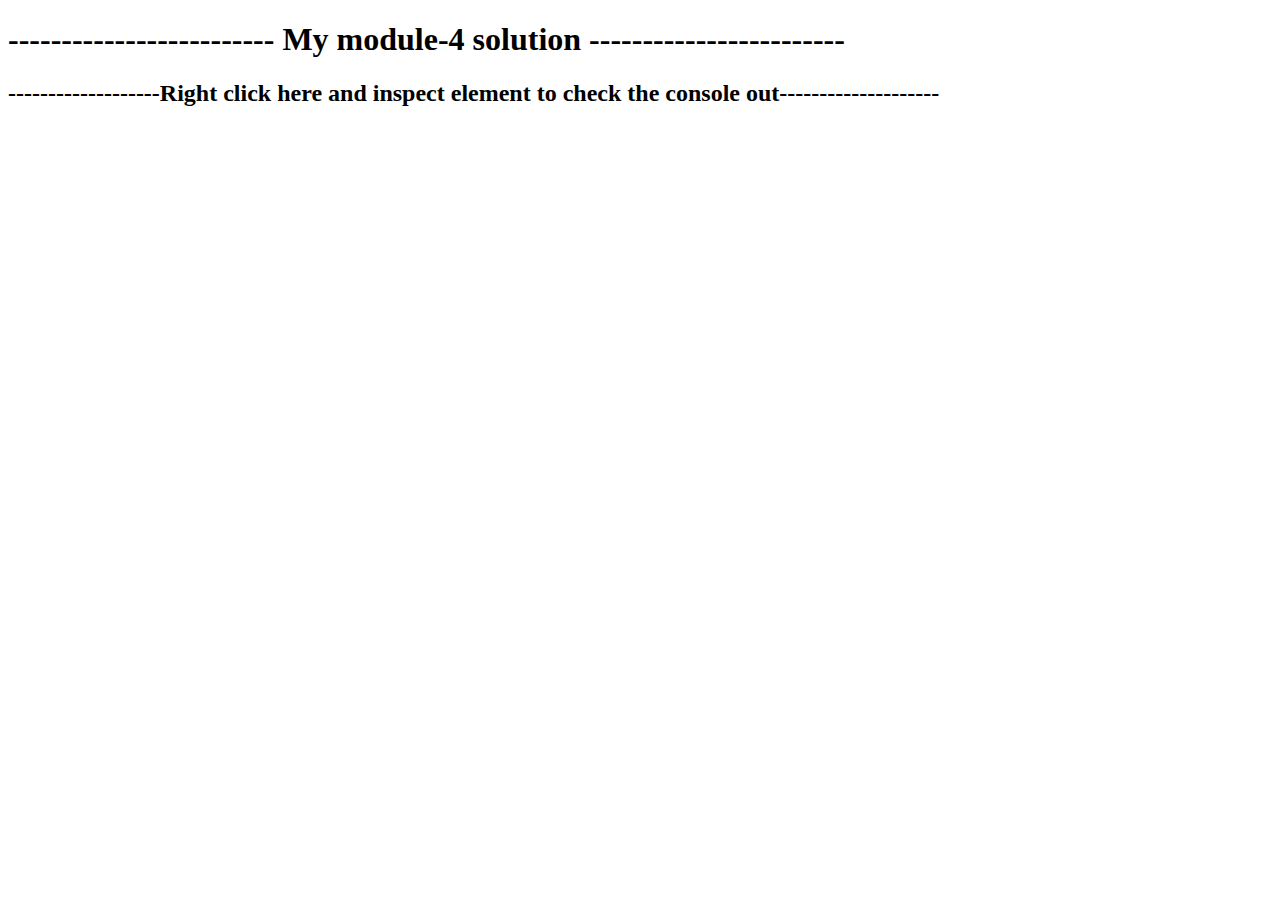
<file: assignment 4/index.html>
<!DOCTYPE html>
<html>
<head>
	<title></title>
</head>
<body>
	<h1>------------------------- My module-4 solution ------------------------</h1>
  <h2>-------------------Right click here and inspect element to check the console out--------------------</h2>
	<script src="script.js" ="text/javascript">
	
		</script>

</body>
</html>
</file>
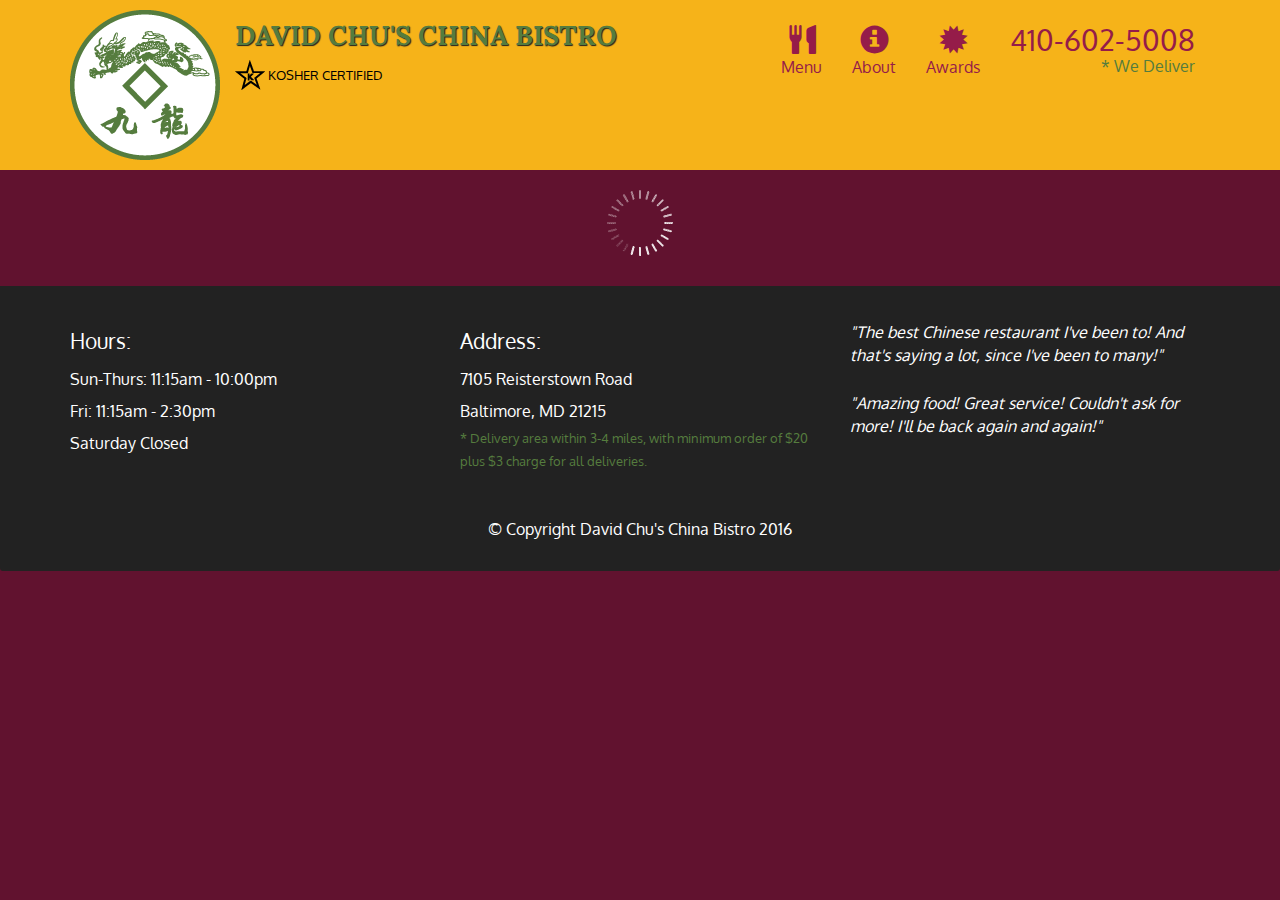
<file: module 5 solution/index.html>
<!doctype html>
<html lang="en">
  <head>
    <meta charset="utf-8">
    <meta http-equiv="X-UA-Compatible" content="IE=edge">
    <meta name="viewport" content="width=device-width, initial-scale=1">
    <title>David Chu's China Bistro</title>
    <link rel="stylesheet" href="css/bootstrap.min.css">
    <link rel="stylesheet" href="css/styles.css">
    <link href='https://fonts.googleapis.com/css?family=Oxygen:400,300,700' rel='stylesheet' type='text/css'>
    <link href='https://fonts.googleapis.com/css?family=Lora' rel='stylesheet' type='text/css'>
  </head>
<body>
  <header>
    <nav id="header-nav" class="navbar navbar-default">
      <div class="container">
        <div class="navbar-header">
          <a href="index.html" class="pull-left visible-md visible-lg">
            <div id="logo-img" alt="Logo image"></div>
          </a>

          <div class="navbar-brand">
            <a href="index.html"><h1>David Chu's China Bistro</h1></a>
            <p>
              <img src="images/star-k-logo.png" alt="Kosher certification">
              <span>Kosher Certified</span>
            </p>
          </div>

          <button id="navbarToggle" type="button" class="navbar-toggle collapsed" data-toggle="collapse" data-target="#collapsable-nav" aria-expanded="false">
            <span class="sr-only">Toggle navigation</span>
            <span class="icon-bar"></span>
            <span class="icon-bar"></span>
            <span class="icon-bar"></span>
          </button>
        </div>
        
        <div id="collapsable-nav" class="collapse navbar-collapse">
           <ul id="nav-list" class="nav navbar-nav navbar-right">
            <li id="navHomeButton" class="visible-xs active">
              <a href="index.html">
                <span class="glyphicon glyphicon-home"></span> Home</a>
            </li>
            <li id="navMenuButton">
              <a href="#" onclick="$dc.loadMenuCategories();">
                <span class="glyphicon glyphicon-cutlery"></span><br class="hidden-xs"> Menu</a>
            </li>
            <li>
              <a href="#">
                <span class="glyphicon glyphicon-info-sign"></span><br class="hidden-xs"> About</a>
            </li>
            <li>
              <a href="#">
                <span class="glyphicon glyphicon-certificate"></span><br class="hidden-xs"> Awards</a>
            </li>
            <li id="phone" class="hidden-xs">
              <a href="tel:410-602-5008">
                <span>410-602-5008</span></a><div>* We Deliver</div>
            </li>
          </ul><!-- #nav-list -->
        </div><!-- .collapse .navbar-collapse -->
      </div><!-- .container -->
    </nav><!-- #header-nav -->
  </header>

  <div id="call-btn" class="visible-xs">
    <a class="btn" href="tel:410-602-5008">
    <span class="glyphicon glyphicon-earphone"></span>
    410-602-5008
    </a>
  </div>
  <div id="xs-deliver" class="text-center visible-xs">* We Deliver</div>

  <div id="main-content" class="container"></div>

  <footer class="panel-footer">
    <div class="container">
      <div class="row">
        <section id="hours" class="col-sm-4">
          <span>Hours:</span><br>
          Sun-Thurs: 11:15am - 10:00pm<br>
          Fri: 11:15am - 2:30pm<br>
          Saturday Closed
          <hr class="visible-xs">
        </section>
        <section id="address" class="col-sm-4">
          <span>Address:</span><br>
          7105 Reisterstown Road<br>
          Baltimore, MD 21215
          <p>* Delivery area within 3-4 miles, with minimum order of $20 plus $3 charge for all deliveries.</p>
          <hr class="visible-xs">
        </section>
        <section id="testimonials" class="col-sm-4">
          <p>"The best Chinese restaurant I've been to! And that's saying a lot, since I've been to many!"</p>
          <p>"Amazing food! Great service! Couldn't ask for more! I'll be back again and again!"</p>
        </section>
      </div>
      <div class="text-center">&copy; Copyright David Chu's China Bistro 2016</div>
    </div>
  </footer>

  <!-- jQuery (Bootstrap JS plugins depend on it) -->
   <script src="js/jquery-3.5.1.min.js"></script>
  <script src="js/bootstrap.min.js"></script>
  <script src="js/ajax-utils.js"></script>
  <script src="js/script.js"></script>
</body>
</html>
</file>
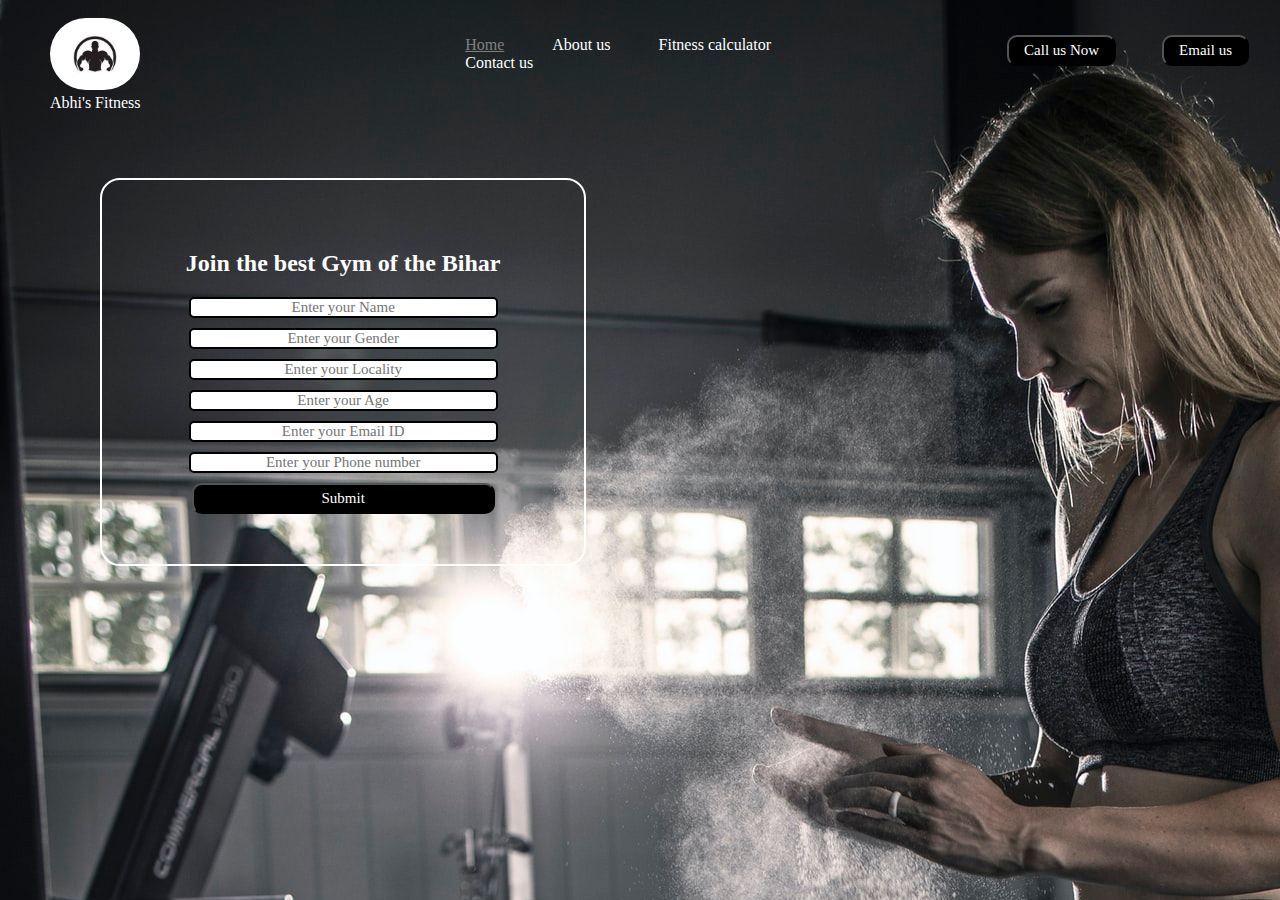
<file: project1/index.html>
<!DOCTYPE html>
<html lang="en">

<head>
    <meta charset="UTF-8">
    <meta http-equiv="X-UA-Compatible" content="IE=edge">
    <meta name="viewport" content="width=device-width, initial-scale=1.0">
    <title>ABHI's Fitness</title>
</head>
<link rel="preconnect" href="https://fonts.googleapis.com">
<style>
     body {
        color: white;
        margin: 0px;
        padding: 0px;
        background: url(ab.jpg);
        font-family: 'Baloo Bhai 2', cursive;
    }

    .left {
        display: inline-block;
        /* border: 2px solid red; */
        position: absolute;
        top: 18px;
        left: 50px;

    }

    .mid {
        /* border: 2px solid rgb(39, 168, 207); */
        width: 37%;
        margin: 20px auto;

    }

    .right {
        display: inline-block;
        /* border: 2px solid rgb(28, 194, 77); */
        position: absolute;
        top: 18px;
        right: 10px;
    }

    .navbar li a {
        text-decoration: none;
        color: white;
        padding: 34px 22px
    }

    .navbar li {
        display: inline-block;

    }

    .navbar {
        display: inline-block;
    }

    .navbar li a:hover,
    .navbar li a.active {
        color: grey;
        text-decoration: underline;

    }

    .left img {
        width: 90px;
        border-radius: 48px;
        margin: auto;
    }

    .left div {
        text-align: center;

    }

    .btn {
        background-color: black;
        color: white;
        margin: 17px 21px;
        padding: 5px 15px;
        border-radius: 10px;
        font-size: 15px;
        cursor: pointer;
        font-family: 'Baloo Bhai 2', cursive;
    }

    .btn:hover {
        background-color: rgb(43, 41, 41);
    }

    .container {
        border: 2px solid white;
        width: 33%;
        padding: 50px 30px;
        margin: 90px 100px;
        border-radius: 20px;

    }


    .formgrp input {
        font-family: 'Baloo Bhai 2', cursive;
        display: block;
        width: 257px;
        text-align: center;
        border: 2px solid black;
        padding: 0px 24px;
        margin: 10px auto;
        font-size: 15px;
        border-radius: 5px;
    }

    .formgrp .btn {
        display: block;
        margin: auto;
        width: 303px;
    }

    .formgrp .btn:hover {
        background-color: rgb(43, 41, 41);
    }

    .container h2 {
        text-align: center;
    }
</style>
<body>
    <header class="header">
        <!-- This is for logo -->
        <div class="left">
            <img src="aa.jpg" alt="">
            <div>Abhi's Fitness</div>
        </div>
        <!-- This is for navigation -->
        <div class="mid">
            <div class="navbar">
                <ul>
                    <li> <a href="#" class="active">Home</a> </li>
                    <li> <a href="#">About us</a> </li>
                    <li> <a href="#">Fitness calculator</a> </li>
                    <li> <a href="#">Contact us</a> </li>
                </ul>
            </div>
        </div>
        <!-- This is for buttons -->
        <div class="right">
            <button class="btn">Call us Now</button>
            <button class="btn">Email us</button>
        </div>
    </header>
    <div class="container">
        <h2>Join the best Gym of the Bihar </h2>
        <form action="noaction.php">
            <div class="formgrp">
                <input type="text" placeholder="Enter your Name">
                <input type="text" placeholder="Enter your Gender">
                <input type="text" placeholder="Enter your Locality">
                <input type="text" placeholder="Enter your Age">
                <input type="text" placeholder="Enter your Email ID">
                <input type="text" placeholder="Enter your Phone number">
                <button class="btn">Submit</button>
            </div>
        </form>
    </div>
</body>

</html>
</file>
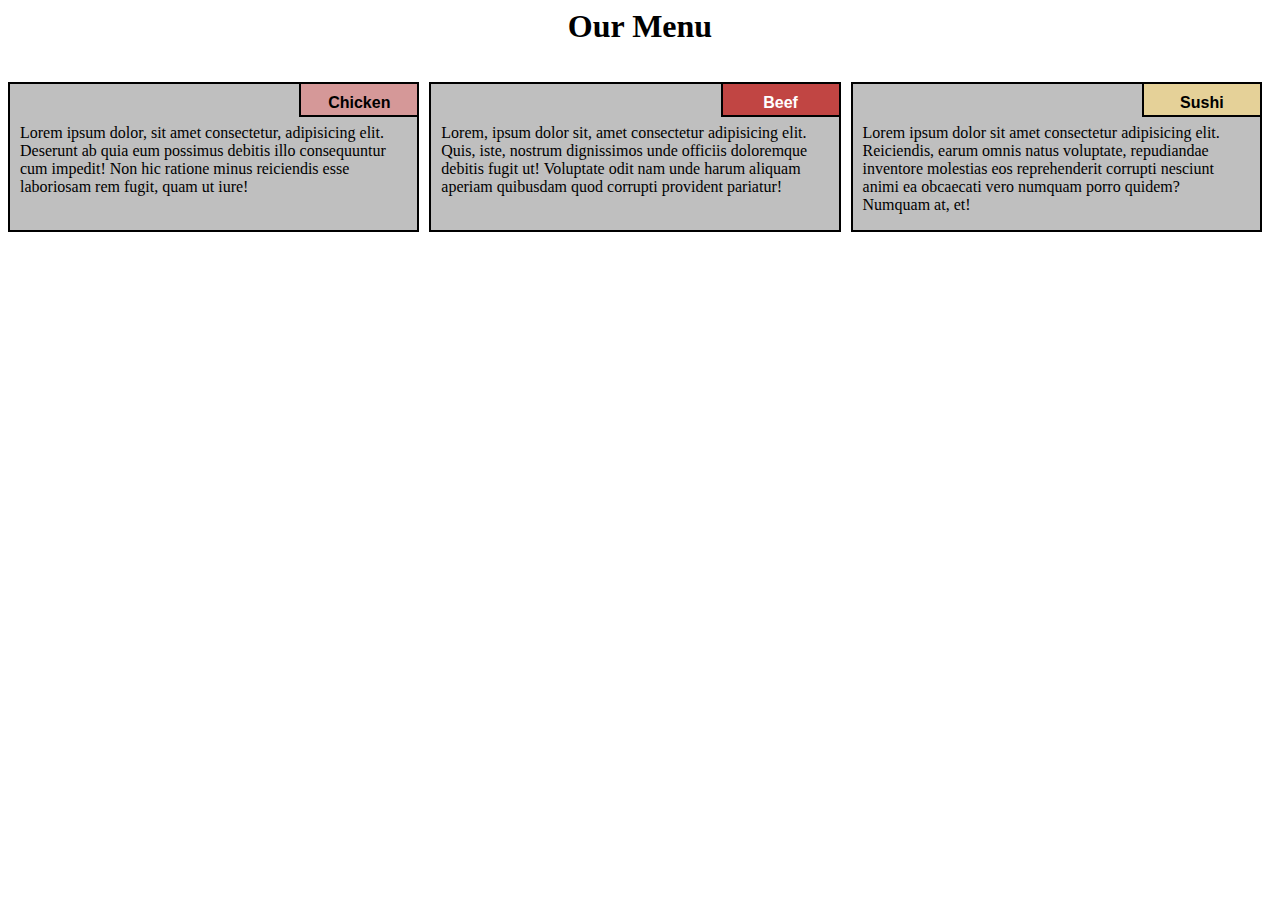
<file: style 4/index.html>
<html lang="en">
<head>
	<meta charset="UTF-8">
	<meta name="viewport" content="width=device-width, initial-scale=1.0">
	 <link rel="stylesheet" href="css/style.css">
	<title>Responsive Layout</title>



</head>
<body>
	<div class="row">
	<h1>Our Menu</h1>
  <div class="col-lg-4 col-md-6 col-sm-12" id="container">
    <p>Lorem ipsum dolor, sit amet consectetur, adipisicing elit. Deserunt ab quia eum possimus debitis illo consequuntur cum impedit! Non hic ratione minus reiciendis esse laboriosam rem fugit, quam ut iure!</p>
  	<p id="p1">Chicken</p>

  	</div>

  

  <div class="col-lg-4 col-md-6 col-sm-12" id="container"><p>Lorem, ipsum dolor sit, amet consectetur adipisicing elit. Quis, iste, nostrum dignissimos unde officiis doloremque debitis fugit ut! Voluptate odit nam unde harum aliquam aperiam quibusdam quod corrupti provident pariatur!</p>

  	<p id="p2">Beef</p>

  </div>

  <div class="col-lg-4 col-md-12 col-sm-12" id="container"><p>Lorem ipsum dolor sit amet consectetur adipisicing elit. Reiciendis, earum omnis natus voluptate, repudiandae inventore molestias eos reprehenderit corrupti nesciunt animi ea obcaecati vero numquam porro quidem? Numquam at, et!</p>

  	<p  id="p3">Sushi</p>

  </div>

	</div>	

</body>
</html>
</file>
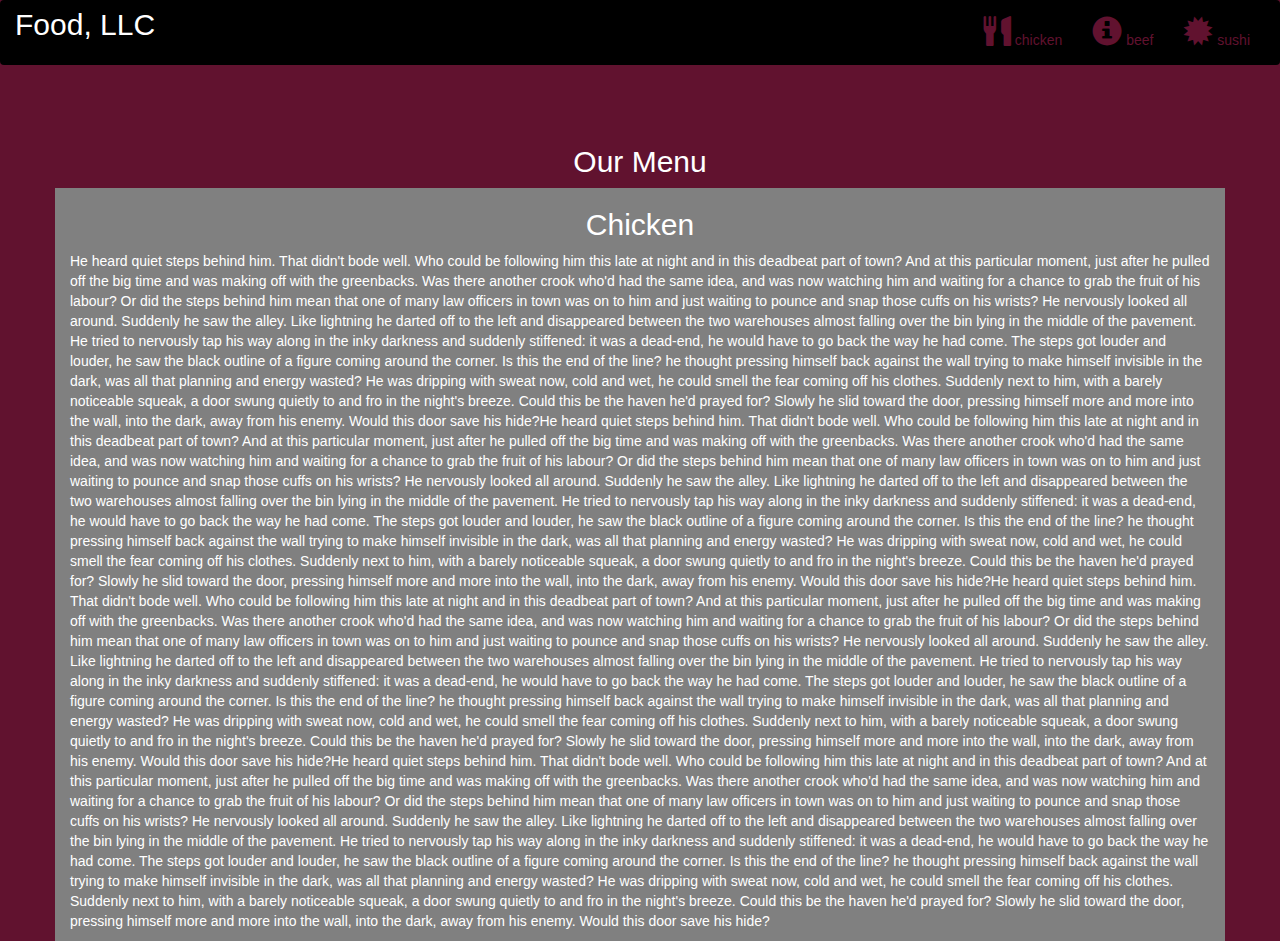
<file: week3full/index.html>
<!DOCTYPE html>
<html lang="en">
<head>
  <title>Bootstrap Example</title>
  <meta charset="utf-8">
  <meta name="viewport" content="width=device-width, initial-scale=1">
  <link rel="stylesheet" href="https://maxcdn.bootstrapcdn.com/bootstrap/3.4.1/css/bootstrap.min.css">
  <link rel="stylesheet" type="text/css" href="style.css">
  <script src="https://ajax.googleapis.com/ajax/libs/jquery/3.5.1/jquery.min.js"></script>
  <script src="https://maxcdn.bootstrapcdn.com/bootstrap/3.4.1/js/bootstrap.min.js"></script>
</head>
<body>

<nav class="navbar navbar-inverse">
  <div class="container-fluid">
    <div class="navbar-header">
      <button type="button" class="navbar-toggle" data-toggle="collapse" data-target="#myNavbar">
        <span class="icon-bar"></span>
        <span class="icon-bar"></span>
        <span class="icon-bar"></span>                        
      </button>
      <a class="navbar-brand" href="#" >Food, LLC</a>
    </div>
    <div class="collapse navbar-collapse" id="myNavbar">
    
      <ul class="nav navbar-nav navbar-right" >
        <li style>
        <a href="#" > 
        <span class="glyphicon glyphicon-cutlery"></span> chicken</a>
        </li>
        <li>
        <a href="#" >
        <span class="glyphicon glyphicon-info-sign"></span> beef</a>
        </li>
        <li>
        <a href="#">
        <span class="glyphicon glyphicon-certificate"></span> sushi</a>
        </li>
      </ul>
    </div>
  </div>
</nav>
<br>
<br>  
<h1><p class="text-center">Our Menu</p></h1>


<div id="main-content" class="container">
  <div id="home-tiles" class="row">
      <div class="col-md-12 col-sm-12 col-xs-12">
            
            <p id="chickstory">
          <h2>Chicken</h2>
              He heard quiet steps behind him. That didn't bode well. Who could be following him this late at night and in this deadbeat part of town? And at this particular moment, just after he pulled off the big time and was making off with the greenbacks. Was there another crook who'd had the same idea, and was now watching him and waiting for a chance to grab the fruit of his labour? Or did the steps behind him mean that one of many law officers in town was on to him and just waiting to pounce and snap those cuffs on his wrists? He nervously looked all around. Suddenly he saw the alley. Like lightning he darted off to the left and disappeared between the two warehouses almost falling over the bin lying in the middle of the pavement. He tried to nervously tap his way along in the inky darkness and suddenly stiffened: it was a dead-end, he would have to go back the way he had come. The steps got louder and louder, he saw the black outline of a figure coming around the corner. Is this the end of the line? he thought pressing himself back against the wall trying to make himself invisible in the dark, was all that planning and energy wasted? He was dripping with sweat now, cold and wet, he could smell the fear coming off his clothes. Suddenly next to him, with a barely noticeable squeak, a door swung quietly to and fro in the night's breeze. Could this be the haven he'd prayed for? Slowly he slid toward the door, pressing himself more and more into the wall, into the dark, away from his enemy. Would this door save his hide?He heard quiet steps behind him. That didn't bode well. Who could be following him this late at night and in this deadbeat part of town? And at this particular moment, just after he pulled off the big time and was making off with the greenbacks. Was there another crook who'd had the same idea, and was now watching him and waiting for a chance to grab the fruit of his labour? Or did the steps behind him mean that one of many law officers in town was on to him and just waiting to pounce and snap those cuffs on his wrists? He nervously looked all around. Suddenly he saw the alley. Like lightning he darted off to the left and disappeared between the two warehouses almost falling over the bin lying in the middle of the pavement. He tried to nervously tap his way along in the inky darkness and suddenly stiffened: it was a dead-end, he would have to go back the way he had come. The steps got louder and louder, he saw the black outline of a figure coming around the corner. Is this the end of the line? he thought pressing himself back against the wall trying to make himself invisible in the dark, was all that planning and energy wasted? He was dripping with sweat now, cold and wet, he could smell the fear coming off his clothes. Suddenly next to him, with a barely noticeable squeak, a door swung quietly to and fro in the night's breeze. Could this be the haven he'd prayed for? Slowly he slid toward the door, pressing himself more and more into the wall, into the dark, away from his enemy. Would this door save his hide?He heard quiet steps behind him. That didn't bode well. Who could be following him this late at night and in this deadbeat part of town? And at this particular moment, just after he pulled off the big time and was making off with the greenbacks. Was there another crook who'd had the same idea, and was now watching him and waiting for a chance to grab the fruit of his labour? Or did the steps behind him mean that one of many law officers in town was on to him and just waiting to pounce and snap those cuffs on his wrists? He nervously looked all around. Suddenly he saw the alley. Like lightning he darted off to the left and disappeared between the two warehouses almost falling over the bin lying in the middle of the pavement. He tried to nervously tap his way along in the inky darkness and suddenly stiffened: it was a dead-end, he would have to go back the way he had come. The steps got louder and louder, he saw the black outline of a figure coming around the corner. Is this the end of the line? he thought pressing himself back against the wall trying to make himself invisible in the dark, was all that planning and energy wasted? He was dripping with sweat now, cold and wet, he could smell the fear coming off his clothes. Suddenly next to him, with a barely noticeable squeak, a door swung quietly to and fro in the night's breeze. Could this be the haven he'd prayed for? Slowly he slid toward the door, pressing himself more and more into the wall, into the dark, away from his enemy. Would this door save his hide?He heard quiet steps behind him. That didn't bode well. Who could be following him this late at night and in this deadbeat part of town? And at this particular moment, just after he pulled off the big time and was making off with the greenbacks. Was there another crook who'd had the same idea, and was now watching him and waiting for a chance to grab the fruit of his labour? Or did the steps behind him mean that one of many law officers in town was on to him and just waiting to pounce and snap those cuffs on his wrists? He nervously looked all around. Suddenly he saw the alley. Like lightning he darted off to the left and disappeared between the two warehouses almost falling over the bin lying in the middle of the pavement. He tried to nervously tap his way along in the inky darkness and suddenly stiffened: it was a dead-end, he would have to go back the way he had come. The steps got louder and louder, he saw the black outline of a figure coming around the corner. Is this the end of the line? he thought pressing himself back against the wall trying to make himself invisible in the dark, was all that planning and energy wasted? He was dripping with sweat now, cold and wet, he could smell the fear coming off his clothes. Suddenly next to him, with a barely noticeable squeak, a door swung quietly to and fro in the night's breeze. Could this be the haven he'd prayed for? Slowly he slid toward the door, pressing himself more and more into the wall, into the dark, away from his enemy. Would this door save his hide?
            </p>
      </div>
    </div>
</div>

</body>
</html>
</file>
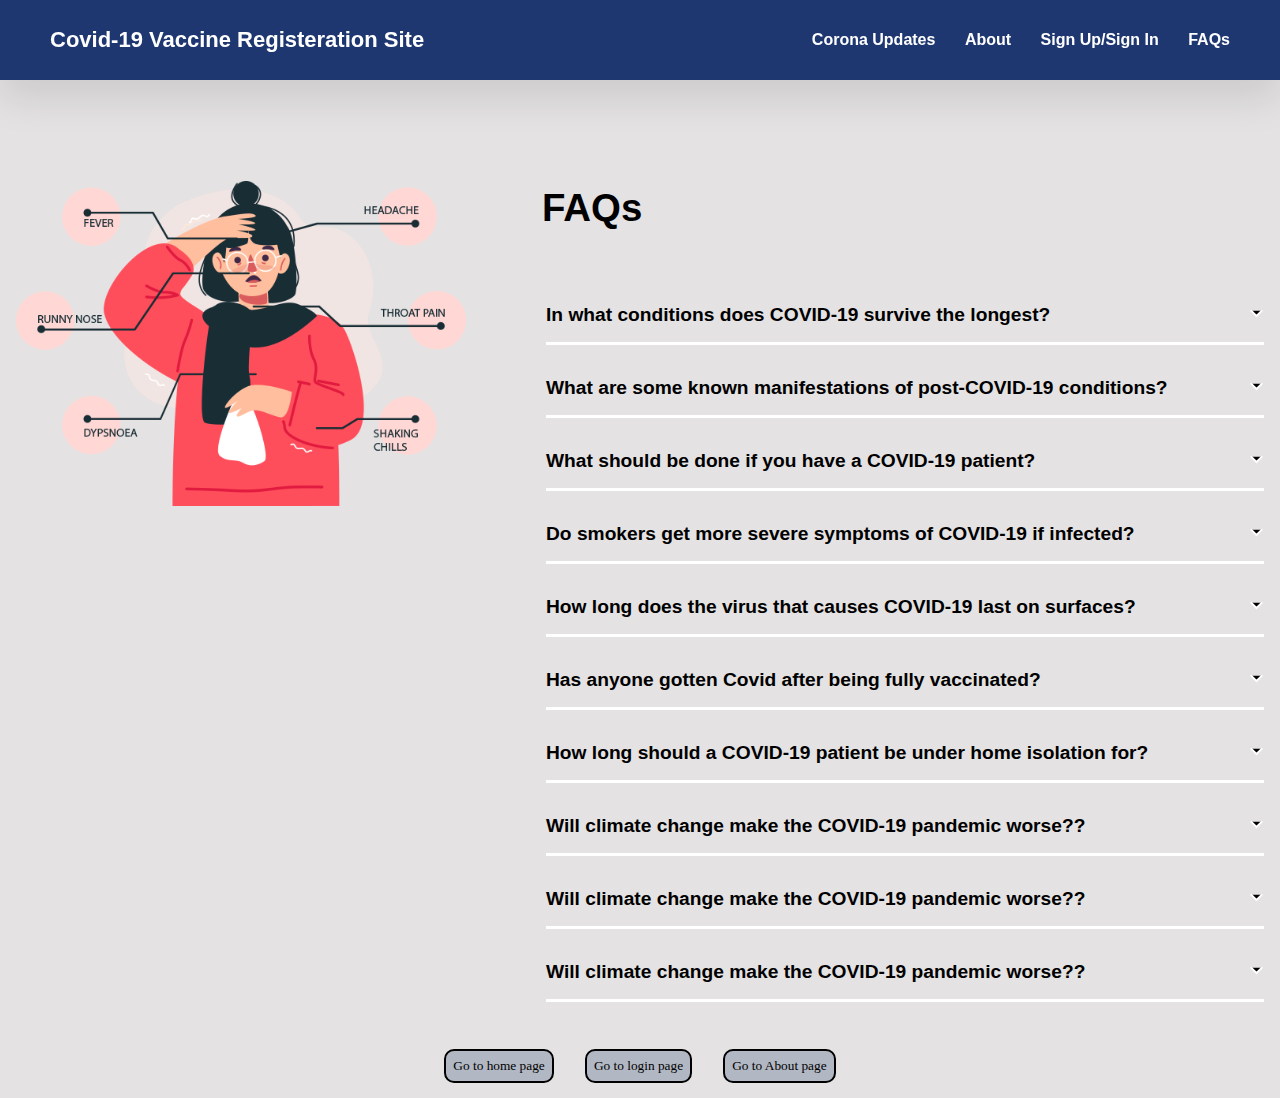
<file: Project/faq.html>
<!DOCTYPE html>
<html lang="en">

<head>
    <meta charset="UTF-8">
    <meta http-equiv="X-UA-Compatible" content="IE=edge">
    <meta name="viewport" content="width=device-width, initial-scale=1.0">
    <link rel="stylesheet" href="css/styles.css">
    <link rel="stylesheet" href="css/faq.css">
    <link rel="stylesheet" href="https://cdnjs.cloudflare.com/ajax/libs/font-awesome/5.15.3/css/all.min.css">
    <link href="https://fonts.googleapis.com/css2?family=Source+Sans+Pro:wght@400;600&display=swap" rel="stylesheet">
    <link href="https://unpkg.com/aos@2.3.1/dist/aos.css" rel="stylesheet">
    <title>FAQ</title>
</head>

<body>
    <div class="nav">
        <div class="logo">
            <h4> <a class="logo-text" href="index.html"> Covid-19 Vaccine Registeration Site</a></h4>
        </div>
        <div class="links">
            <a href="#" class="mainlink">Corona Updates</a>
            <a href="about.html">About</a>
            <a class="mainlink" href="signuppage.html">Sign Up/Sign In</a>
            <a href="faq.html">FAQs</a>
        </div>
    </div>

    <section>
        <div class="questionbox">

            <div class="img-faq">
                <img src="img/symptoms-img.png" alt="">
            </div>
            <div class="mainfaq">

                <div class="title-container">
                    <h2 class="title">FAQs</h2>
                </div>
                <div class="questionconatiner">
                    <div class="faq">
                        <div class="question">
                            <h3>In what conditions does COVID-19 survive the longest?</h3>

                            <svg width="15" height="10" viewBox="0 0 42 35">
                                <path d="M3 3L21 21L39 3" stroke="white" stroke-width="7" stroke-linecap="round"></path>
                            </svg>

                        </div>
                        <div class="answer">
                            <p>Coronaviruses die very quickly when exposed to the UV light in sunlight. Like other
                                enveloped viruses, SARS-CoV-2 survives longest when the temperature is at room
                                temperature or lower, and when the relative humidity is low (<50%)< /p>
                        </div>
                    </div>
                    <div class="faq">
                        <div class="question">
                            <h3>What are some known manifestations of post-COVID-19 conditions?</h3>

                            <svg width="15" height="10" viewBox="0 0 42 35">
                                <path d="M3 3L21 21L39 3" stroke="white" stroke-width="7" stroke-linecap="round"></path>
                            </svg>

                        </div>
                        <div class="answer">
                            <p>Known manifestations of post-COVID conditions include a range of troubling physical
                                symptoms, such as severe fatigue and increased risk of damage to the heart, lungs and
                                brain.</p>
                        </div>
                    </div>
                    <div class="faq">
                        <div class="question">
                            <h3>What should be done if you have a COVID-19 patient?

                            </h3>

                            <svg width="15" height="10" viewBox="0 0 42 35">
                                <path d="M3 3L21 21L39 3" stroke="white" stroke-width="7" stroke-linecap="round"></path>
                            </svg>

                        </div>
                        <div class="answer">
                            <p>Give suspect patient a triple layer surgical mask and direct patient to an earmarked and
                                separate area, an isolation room if available. Keep at least 6 feet distance between
                                suspected patients and other patients.24-May-2021</p>
                        </div>
                    </div>
                    <div class="faq">
                        <div class="question">
                            <h3>Do smokers get more severe symptoms of COVID-19 if infected? </h3>

                            <svg width="15" height="10" viewBox="0 0 42 35">
                                <path d="M3 3L21 21L39 3" stroke="white" stroke-width="7" stroke-linecap="round"></path>
                            </svg>

                        </div>
                        <div class="answer">
                            <p>Smoking any kind of tobacco reduces lung capacity and increases the risk of many
                                respiratory infections and can increase the severity of respiratory diseases. COVID-19
                                is an infectious disease that primarily attacks the lungs. Smoking impairs lung function
                                making it harder for the body to fight off coronaviruses and other respiratory diseases.
                                Available research suggests that smokers are at higher risk of developing severe
                                COVID-19 outcomes and death.</p>
                        </div>
                    </div>
                    <div class="faq">
                        <div class="question">
                            <h3>How long does the virus that causes COVID-19 last on surfaces?</h3>

                            <svg width="15" height="10" viewBox="0 0 42 35">
                                <path d="M3 3L21 21L39 3" stroke="white" stroke-width="7" stroke-linecap="round"></path>
                            </svg>

                        </div>
                        <div class="answer">
                            <p>Recent research evaluated the survival of the COVID-19 virus on different surfaces and
                                reported that the virus can remain viable for up to 72 hours on plastic and stainless
                                steel, up to four hours on copper, and up to 24 hours on cardboard.</p>
                        </div>
                    </div>
                    <div class="faq">
                        <div class="question">
                            <h3>Has anyone gotten Covid after being fully vaccinated?</h3>

                            <svg width="15" height="10" viewBox="0 0 42 35">
                                <path d="M3 3L21 21L39 3" stroke="white" stroke-width="7" stroke-linecap="round"></path>
                            </svg>

                        </div>
                        <div class="answer">
                            <p>While rare, it is possible that fully vaccinated people can become infected with
                                Covid-19. A recent outbreak of Covid-19 cases associated with the delta variant in
                                Israel included many who had been fully vaccinated, for example. Those are called
                                breakthrough infections, and they are typically mild</p>
                        </div>
                    </div>
                    <div class="faq">
                        <div class="question">
                            <h3>How long should a COVID-19 patient be under home isolation for?</h3>

                            <svg width="15" height="10" viewBox="0 0 42 35">
                                <path d="M3 3L21 21L39 3" stroke="white" stroke-width="7" stroke-linecap="round"></path>
                            </svg>

                        </div>
                        <div class="answer">
                            <p>Patient under home isolation will stand discharged and end isolation after at least 10
                                days have passed from onset of symptoms (or from date of sampling for asymptomatic
                                cases) and no fever for 3 days. There is no need for testing after the home isolation
                                period is over.</p>
                        </div>
                    </div>
                    <div class="faq">
                        <div class="question">
                            <h3>Will climate change make the COVID-19 pandemic worse??</h3>

                            <svg width="15" height="10" viewBox="0 0 42 35">
                                <path d="M3 3L21 21L39 3" stroke="white" stroke-width="7" stroke-linecap="round"></path>
                            </svg>

                        </div>
                        <div class="answer">
                            <p>There is no evidence of a direct connection between climate change and the emergence or
                                transmission of COVID-19 disease. As the disease is now well established in the human
                                population, efforts should focus on reducing transmission and treating patients.
                            </p>
                        </div>
                    </div>
                    <div class="faq">
                        <div class="question">
                            <h3>Will climate change make the COVID-19 pandemic worse??</h3>

                            <svg width="15" height="10" viewBox="0 0 42 35">
                                <path d="M3 3L21 21L39 3" stroke="white" stroke-width="7" stroke-linecap="round"></path>
                            </svg>

                        </div>
                        <div class="answer">
                            <p>There is no evidence of a direct connection between climate change and the emergence or
                                transmission of COVID-19 disease. As the disease is now well established in the human
                                population, efforts should focus on reducing transmission and treating patients.
                            </p>
                        </div>
                    </div>
                    <div class="faq">
                        <div class="question">
                            <h3>Will climate change make the COVID-19 pandemic worse??</h3>

                            <svg width="15" height="10" viewBox="0 0 42 35">
                                <path d="M3 3L21 21L39 3" stroke="white" stroke-width="7" stroke-linecap="round"></path>
                            </svg>

                        </div>
                        <div class="answer">
                            <p>There is no evidence of a direct connection between climate change and the emergence or
                                transmission of COVID-19 disease. As the disease is now well established in the human
                                population, efforts should focus on reducing transmission and treating patients.
                            </p>
                        </div>
                    </div>
                </div>
            </div>
        </div>
        <div class="last">
            <button class="btn">
                <a href="Covid Home.php">Go to home page</a>
            </button>
            <button class="btn">
                <a href="register.php">Go to login page</a>
            </button>
            <button class="btn">
                <a href="about.html">Go to About page</a>
            </button>
        </div>
    </section>
    <script src="faq.js"></script>
</body>

</html>
</file>
<file: module 5 solution/css/styles.css>
body {
  font-size: 16px;
  color: #fff;
  background-color: #61122f;
  font-family: 'Oxygen', sans-serif;
}

/** HEADER **/
#header-nav {
  background-color: #f6b319;
  border-radius: 0;
  border: 0;
}

#logo-img {
  background: url('../images/restaurant-logo_large.png') no-repeat;
  width: 150px;
  height: 150px;
  margin: 10px 15px 10px 0;
}

.navbar-brand {
  padding-top: 25px;
}
.navbar-brand h1 { /* Restaurant name */
  font-family: 'Lora', serif;
  color: #557c3e;
  font-size: 1.5em;
  text-transform: uppercase;
  font-weight: bold;
  text-shadow: 1px 1px 1px #222;
  margin-top: 0;
  margin-bottom: 0;
  line-height: .75;
}
.navbar-brand a:hover, .navbar-brand a:focus {
  text-decoration: none;
}
.navbar-brand p { /* Kosher cert */
  color: #000;
  text-transform: uppercase;
  font-size: .7em;
  margin-top: 15px;
}
.navbar-brand p span { /* Star-K */
  vertical-align: middle;
}

#nav-list {
  margin-top: 10px;
}
#nav-list a {
  color: #951C49;
  text-align: center;
}
#nav-list a:hover {
  background: #E7E7E7;
}
#nav-list a span {
  font-size: 1.8em;
}

#phone {
  margin-top: 5px;
}
#phone a { /* Phone number */
  text-align: right;
  padding-bottom: 0;
}
#phone div { /* We Deliver */
  color: #557c3e;
  text-align: right;
  padding-right: 15px;
}

.navbar-header button.navbar-toggle, .navbar-header .icon-bar {
  border: 1px solid #61122f;
}
.navbar-header button.navbar-toggle {
  clear: both;
  margin-top: -30px;
}
/* END HEADER */

/* FOOTER */
.panel-footer {
  margin-top: 30px;
  padding-top: 35px;
  padding-bottom: 30px;
  background-color: #222;
  border-top: 0;
}
.panel-footer div.row {
  margin-bottom: 35px;
}
#hours, #address {
  line-height: 2;
}
#hours > span, #address > span {
  font-size: 1.3em;
}
#address p {
  color: #557c3e;
  font-size: .8em;
  line-height: 1.8;
}
#testimonials {
  font-style: italic;
}
#testimonials p:nth-child(2) {
  margin-top: 25px;
}
/* END FOOTER */



/* HOME PAGE */
.container .jumbotron {
  box-shadow: 0 0 50px #3F0C1F;
  border: 2px solid #3F0C1F;
}

#menu-tile, #specials-tile, #map-tile {
  height: 250px;
  width: 100%;
  margin-bottom: 15px;
  position: relative;
  border: 2px solid #3F0C1F;
  overflow: hidden;
}
#menu-tile:hover, #specials-tile:hover, #map-tile:hover {
  box-shadow: 0 1px 5px 1px #cccccc;
}
#menu-tile {
  background: url('../images/menu-tile.jpg') no-repeat;
  background-position: center;
}
#specials-tile {
  background: url('../images/specials-tile.jpg') no-repeat;
  background-position: center;
}
#menu-tile span, #specials-tile span, #map-tile span {
  position: absolute;
  bottom: 0;
  right: 0;
  width: 100%;
  text-align: center;
  font-size: 1.6em;
  text-transform: uppercase;
  background-color: #000;
  color: #fff;
  opacity: .8;
}
/* END HOME PAGE */

/* MENU CATEGORIES PAGE */
.category-tile { 
  position: relative;
  border: 2px solid #3F0C1F;
  overflow: hidden;
  width: 200px;
  height: 200px;
  margin: 0 auto 15px;
}
.category-tile span {
  position: absolute;
  bottom: 0;
  right: 0;
  width: 100%;
  text-align: center;
  font-size: 1.2em;
  text-transform: uppercase;
  background-color: #000;
  color: #fff;
  opacity: .8;
}
.category-tile:hover {
  box-shadow: 0 1px 5px 1px #cccccc;
}

#menu-categories-title + div {
  margin-bottom: 50px;
}
/* END MENU CATEGORIES PAGE */

/* SINGLE CATEGORY PAGE */
.menu-item-tile {
  margin-bottom: 25px;
}
.menu-item-tile hr {
  width: 80%;
}
.menu-item-tile .menu-item-price {
  font-size: 1.1em;
  text-align: right;
  margin-top: -15px;
  margin-right: -15px;
}
.menu-item-tile .menu-item-price span {
  font-size: .6em;
}
.menu-item-photo {
  position: relative;
  border: 2px solid #3F0C1F; 
  overflow: hidden;
  padding: 0;
  margin-right: -15px;
  margin-left: auto;
  margin-bottom: 20px;
  max-width: 250px;
}
.menu-item-photo div {
  position: absolute;
  bottom: 0;
  right: 0;
  width: 80px;
  background-color: #557c3e;
  text-align: center;
}
.menu-item-description {
  padding-right: 30px;
}
h3.menu-item-title {
  margin: 0 0 10px;
}
.menu-item-details {
  font-size: .9em;
  font-style: italic;
}
/* END SINGLE CATEGORY PAGE */


/********** Large devices only **********/
@media (min-width: 1200px) {
  .container .jumbotron {
    background: url('../images/jumbotron_1200.jpg') no-repeat;
    height: 675px;
  }
}

/********** Medium devices only **********/
@media (min-width: 992px) and (max-width: 1199px) {
  /* Header */
  #logo-img {
    background: url('../images/restaurant-logo_medium.png') no-repeat;
    width: 100px;
    height: 100px;
    margin: 5px 5px 5px 0;
  }
  /* End Header */

  /* Home Page */
  .container .jumbotron {
    background: url('../images/jumbotron_992.jpg') no-repeat;
    height: 558px;
  }
  /* End Home Page */
}

/********** Small devices only **********/
@media (min-width: 768px) and (max-width: 991px) {
  /* Home Page */
  .container .jumbotron {
    background: url('../images/jumbotron_768.jpg') no-repeat;
    height: 432px;
  }
  /* End Home Page */
}

/********** Extra small devices only **********/
@media (max-width: 767px) {
  /* Header */
  .navbar-brand {
    padding-top: 10px;
    height: 80px;
  }
  .navbar-brand h1 { /* Restaurant name */
    padding-top: 10px;
    font-size: 5vw; /* 1vw = 1% of viewport width */
  }
  .navbar-brand p { /* Kosher cert */
    font-size: .6em;
    margin-top: 12px;
  }
  .navbar-brand p img { /* Star-K */
    height: 20px;
  }

  #collapsable-nav a { /* Collapsed nav menu text */
    font-size: 1.2em;
  }
  #collapsable-nav a span { /* Collapsed nav menu glyph */
    font-size: 1em;
    margin-right: 5px;
  }

  #call-btn > a {
    font-size: 1.5em;
    display: block;
    margin: 0 20px;
    padding: 10px;
    border: 2px solid #fff;
    background-color: #f6b319;
    color: #951c49;
  }
  #xs-deliver {
    margin-top: 5px;
    font-size: .7em;
    letter-spacing: .1em;
    text-transform: uppercase;
  }
  /* End Header */

  /* Footer */
  .panel-footer section {
    margin-bottom: 30px;
    text-align: center;
  }
  .panel-footer section:nth-child(3) {
    margin-bottom: 0; /* margin already exists on the whole row */
  }
  .panel-footer section hr {
    width: 50%;
  }
  /* End Footer */

  /* Home Page */
  .container .jumbotron {
    margin-top: 30px;
    padding: 0;
  }
  #menu-tile, #specials-tile {
    width: 360px;
    margin: 0 auto 15px;
  }

  .menu-item-photo {
    margin-right: auto;
  }
  .menu-item-tile .menu-item-price {
    text-align: center;
  }
  .menu-item-description {
    text-align: center;;
  }
}


/********** Super extra small devices Only :-) (e.g., iPhone 4) **********/
@media (max-width: 479px) {
  /* Header */
  .navbar-brand h1 { /* Restaurant name */
    padding-top: 5px;
    font-size: 6vw;
  }
  /* End Header */
  
  /* Home page */
  #menu-tile, #specials-tile {
    width: 280px;
    margin: 0 auto 15px;
  }

  .col-xxs-12 {
    position: relative;
    min-height: 1px;
    padding-right: 15px;
    padding-left: 15px;
    float: left;
    width: 100%;
  }
}
</file>
<file: style 4/css/style.css>
*{
  box-sizing: border-box;
}

h1{
  text-align: center;
}

p {
  background-color: #bfbfbf;
  border: 2px solid black;
  height: 150px;
  margin-right: 10px;
  padding: 40px 10px 5px 10px;
  overflow: hidden;
}


#container {
  position: relative;
  
}

#p1 {
  background-color: #D59898;
  position: absolute;
  top: 0;
  right: 0;
  font-weight: bold;
  height: 35px;
  width: 120px;
  padding: 10px;
  text-align: center;
  font-family: Arial, Helvetica, sans-serif;

}
#p2 {
  background-color:#C14543 ;
  color: white;
  position: absolute;
  top: 0;
  right: 0;
  font-weight: bold;
  height: 35px;
  width: 120px;
  padding: 10px;
  text-align: center;
  font-family: Arial, Helvetica, sans-serif;

}
#p3 {
 background-color: #E5D198;
  position: absolute;
  top: 0;
  right: 0;
  font-weight: bold;
  height: 35px;
  width: 120px;
  padding: 10px;
  text-align: center;
  font-family: Arial, Helvetica, sans-serif;

}


.row {
  width: 100%;

}


/********** Large devices only **********/
@media (min-width: 992px) {
  .col-lg-1, .col-lg-2, .col-lg-3, .col-lg-4, .col-lg-5, .col-lg-6, .col-lg-7, .col-lg-8, .col-lg-9, .col-lg-10, .col-lg-11, .col-lg-12 {
    float: left;
  }
  .col-lg-1 {
    width: 8.33%;
  }
  .col-lg-2 {
    width: 16.66%;
  }
  .col-lg-3 {
    width: 25%;
  }
  .col-lg-4 {
    width: 33.33%;
  
  }
  .col-lg-5 {
    width: 41.66%;
  }
  .col-lg-6 {
    width: 50%;
  }
  .col-lg-7 {
    width: 58.33%;
  }
  .col-lg-8 {
    width: 66.66%;
  }
  .col-lg-9 {
    width: 74.99%;
  }
  .col-lg-10 {
    width: 83.33%;
  }
  .col-lg-11 {
    width: 91.66%;
  }
  .col-lg-12 {
    width: 100%;
  }

  
}

/********** Medium devices only **********/
@media (min-width: 768px) and (max-width: 991px) {
  .col-md-1, .col-md-2, .col-md-3, .col-md-4, .col-md-5, .col-md-6, .col-md-7, .col-md-8, .col-md-9, .col-md-10, .col-md-11, .col-md-12 {
    float: left;
   
  }
  .col-md-1 {
    width: 8.33%;
  }
  .col-md-2 {
    width: 16.66%;
  }
  .col-md-3 {
    width: 25%;
  }
  .col-md-4 {
    width: 33.33%;
  }
  .col-md-5 {
    width: 41.66%;
  }
  .col-md-6 {
    width: 50%;
  }
  .col-md-7 {
    width: 58.33%;
  }
  .col-md-8 {
    width: 66.66%;
  }
  .col-md-9 {
    width: 74.99%;
  }
  .col-md-10 {
    width: 83.33%;
  }
  .col-md-11 {
    width: 91.66%;
  }
  .col-md-12 {
    width: 100%;
  }
}

/********** Mobile only **********/
@media (max-width: 767px) {
  .col-sm-1, .col-sm-2, .col-sm-3, .col-sm-4, .col-sm-5, .col-sm-6, .col-sm-7, .col-sm-8, .col-sm-9, .col-sm-10, .col-sm-11, .col-sm-12 {
    float: left;
  }
  .col-sm-1 {
    width: 8.33%;
  }
  .col-sm-2 {
    width: 16.66%;
  }
  .col-sm-3 {
    width: 25%;
  }
  .col-sm-4 {
    width: 33.33%;
  
  }
  .col-sm-5 {
    width: 41.66%;
  }
  .col-sm-6 {
    width: 50%;
  }
  .col-sm-7 {
    width: 58.33%;
  }
  .col-sm-8 {
    width: 66.66%;
  }
  .col-sm-9 {
    width: 74.99%;
  }
  .col-sm-10 {
    width: 83.33%;
  }
  .col-sm-11 {
    width: 91.66%;
  }
  .col-sm-12 {
    width: 100%;
  }

  
}
</file>
<file: week3full/style.css>
*{
	margin: 0;
	padding: 0;
	
}
.navbar{

border: none;
background-color: black;
color: #61122F;
}
body{
	background-color: #61122F;
	color: white;
}
.glyphicon{
	font-size: 30px;
	color:#61122F; 
}

.center{
	width: 90%;
	background-color: grey;

}
.container
{
	background-color: grey;
}
.text-center{
	font-size: 30px;
}

h2{
	text-align: center;
}
#myNavbar ul li a {
	color: #61122F;
}
.navbar-brand{
font-size: 30px;	
}
</file>
<file: Project/css/styles.css>
html,body{
    background-color: #fff;
    font-family: 'Source Sans Pro',sans-serif;
    overflow-x: hidden !important;
    margin: 0px !important;
    padding: 0px !important;
}

*{
    text-decoration: none !important;
}

.nav{
    position: fixed;
    z-index: 1000;
    top: 0;
    right: 0;
    left: 0;
    height: 80px;
    display: flex;
    flex-direction: row;
    justify-content: space-between;
    align-items: center;
    padding: 0 25px 0 25px;
    background-color: #1e3770;
    box-shadow: 0 19px 38px rgba(0,0,0,0.10);
    border-bottom-left-radius: 0px;
    border-bottom-right-radius: 0px;
}
.nav .logo-text{
    text-decoration: none !important;
    color: white;
}
.nav .links a{
    margin-right: 25px;
    font-size: 16px;
    font-weight: 600;
    color:white;
    cursor: pointer;
}
.nav .links a:hover{
    color: rgb(109, 107, 107);
    /* background-color: rgb(129, 125, 125); */
}
.nav .links .mainlink{
    color: white;
}

.nav h4{
    font-size: 22px;
    font-weight: bold;
    margin-left: 25px;
}

/* LANDING CSS */

.landing{
    display: flex;
    flex-direction: row;
    justify-content: space-between;
    align-items: center;
    padding: 0 10vw 0 10vw;
    height: 100vh;
}

.landingText h1{
    font-size: 6vw;
    margin: 0 !important;
}

.landingText h3{
    margin: 6px !important;
    font-size: 20px;
    opacity: 0.3;
    line-height: 30px;
}

.landingText .btn{
    width: 120px;
    margin-top: 30px;
    padding: 14px 20px 14px 20px;
    background-color: #2f8be0;
    border-radius: 45px;
    text-align: center
}

.landingText .btn a{
    font-size: 1.2vw;
    color: #fff;
}

.landingImage img{
    margin-top: 88px;
    width: 37vw;
}


/* ABOUT CSS */

.about{
    height: 600px;
    padding: 50px;
    display: flex;
    flex-direction: row;
    justify-content: space-evenly;
    align-items: center;
}

.aboutText{
    position: relative;
    padding: 0 50px;
    height: inherit;
}

.aboutText h1{
    position: relative;
    left: 110px;
}

.aboutText img{
    width: 47vw;
    margin-top: 55px;
    position: absolute;
    top: 50px;
    right: -75px;
}

.aboutList{
    width: 50%;
}

ol{
    list-style: none;
    color: #e0501b;
}

ol li{
    font-size: 34px;
    position: relative;
    margin-bottom: 20px;
    border-bottom: 1px solid #ebebeb;
}

li p{
    font-size: 16px;
    color: #000;
    padding-left: 60px;
    line-height: 30px;
    opacity: 0.6;
}

li span{
    position: absolute;
    line-height: 25px;
    font-weight: 600;
}

/* INFO_SECTION CSS */

.infoSection{
    height: 600px;
}

.infoHeader{
    text-align: center;
    margin-bottom: 40px;
}

.infoCards{
    display: flex;
    flex-direction: row;
    justify-content: space-around;
    align-items: center;
    padding: 40px 0 40px 0;
}

.infoCards .card{
    position: relative;
    height: 360px;
    width: 350px;
    background: #fff;
    box-shadow: 0 10px 22px rgba(0,0,0,0.09), 0 10px 10px rgba(0,0,0,0.09)
}

.infoCards .one .cardoneImg{
    width: 180px;
    position: absolute;
    top: -50px;
    right: -50px;
}
.infoCards .two .cardtwoImg{
    width: 158px;
    position: absolute;
    top: -50px;
    right: -50px;
}
.infoCards .three .cardthreeImg{
    width: 200px;
    position: absolute;
    top: -50px;
    right: -50px;
}

.cardbgone{
    height: 150px;
    background-color: #ffce63;
}
.cardbgtwo{
    height: 150px;
    background-color: #a1cdff;
}

.cardContent{
    padding: 0 20px;
}

.cardContent h2{
    font-weight: 600;
}

.cardContent p{
    line-height: 30px;
    opacity: 0.6
}


.cardContent .cardBtn{
    position: absolute;
    right: 20px;
    padding: 10px;
    background-color: #ededed;
    width: 25px;
    height: 20px;
    border-radius: 6px;
    display: flex;
    justify-content: center;
    align-items: center;
    transition: all ease-in-out 0.2s;
}

.cardContent .cardBtn:hover{
  background-color: #2f8be0;
}

.cardContent .cardBtn .cardIcon{
    position: relative;
    top:0px;
    left:0px;
    width: 16px;
}


/* Banner */
.prevent{
    background:#222;
}

.prevent .row{
    display: flex;
    align-items: center;
    justify-content: center;
    flex-wrap: wrap;
    padding:2rem 0;
}

.prevent .row .image{
    flex:1 1 37rem;
    height:35rem;
    text-align: center;
}

.prevent .row .image img{
    height:100%;
    width:100%;
    object-fit: cover;
}

.prevent .row .content{
    padding:2rem 3rem;
    flex:1 1 37rem;
}

.prevent .row .content .heading{
    color:#fff;
}

.prevent .row .content p{
    font-size: 1.7rem;
    color:#aaa;
    padding:1rem 0;
}

.prevent .row .content ul li{
    margin-left: 2rem;
    font-size: 1.5rem;
    color:#aaa;
    padding:.5rem 0;
}
/*----------------- Handwash -------------- */
.handwash .heading{
    text-align: center;
    padding:1rem;
}

.handwash .box-container{
    display: flex;
    align-items: center;
    justify-content: center;
    flex-wrap: wrap;
    transition: all ease-in-out 0.2s;
}

.handwash .box-container .box{
    background:#fff;
    border:.1rem solid rgba(0,0,0,.1);
    margin:1rem;
    margin-top: 1rem;
    padding:2rem 1.5rem;
    text-align: center;
    position: relative;
}

.handwash .box-container .box img{
    height:10rem;
    width:11rem;
}

.handwash .box-container .box h3{
    font-size: 2rem;
    color:#666;
    padding:1rem 0;
}

.handwash .box-container .box span{
    display: block;
    position: absolute;
    top:-2rem; left:-2rem;
    height:5rem; width:5rem;
    line-height: 5rem;
    font-size: 2rem;
    color:#fff;
    background:var(--red);
    border-radius: 5rem;
}

/* FOOTER CSS */

.footer{
    min-height: auto;
    padding-top: 0;
    background:rgb(78, 75, 75);
}

.footer .box-container{
    display: flex;
    justify-content: center;
    flex-wrap: wrap;
}

.footer .box-container .box{
    flex:1 1 20rem;
    margin:0.3rem;
}

.footer .box-container .box h3{
    font-size: 1.3rem;
    color:#fff;
    padding-bottom: 2rem;
    font-weight: normal;
}

.footer .box-container .box p{
    font-size: 1.5rem;
    color:#ccc;
    padding:1rem 0;
}

.footer .box-container .box p i{
    padding-right: 1rem;
    color:var(--red);
}

.footer .box-container .box a{
    font-size: 1.5rem;
    color:#ccc;
    padding:1rem 0;
    display: block;
}

.footer .box-container .box a:hover{
    color:var(--red);
}

.footer .box-container .box .share{
    display: flex;
    flex-wrap: wrap;
    padding:1rem 0;
}

.footer .box-container .box .share a{
    height:2rem;
    width:3rem;
    line-height: 2rem;
    text-align: center;
    border-radius: 5rem;
    border:.1rem solid #fff3;
    margin-right: 1rem;
}

.footer .box-container .box .share a:hover{
    background:#fff;
}

.footer .credit{
    padding:2rem 1rem;
    text-align: center;
    color:#fff;
    font-weight: normal;
    font-size: 2rem;
    border-top: .1rem solid #fff3;
}

.footer .credit a{
    color:var(--red);
}


/* RESPONSIVE */


@media only screen and (max-width: 600px){

.nav{
    flex-direction: column;
    justify-content: space-around;
    padding: 20px;
    height: auto;
    overflow-y: hidden;
}

.nav h4{
    font-size: 6vw;
    margin-top: 10px;
    margin-bottom: 14px;
}

.nav .links a{
    margin-right: 25px;
    font-size: 12px;
    font-weight: 600;
}


/* LANDING PAGE */

.landing{
    flex-direction: column-reverse;
    height: 750px;
    align-items: center;
    justify-content: center;
    text-align: center
}

.landingText h1{
    font-size: 6vw;
    margin: 0 !important;
}

.landingText h3{
    font-size: 16px;
}

.landingText .btn{
    margin: 0 auto;
}

.landingText .btn a{
    font-size: 3vw;
}

.landingImage img{
    width: 52vw;
    margin-bottom: 20px;
}


/* ABOUT */

.about{
    height: auto;
    padding: 0px;
    display: flex;
    flex-direction: column;
    justify-content: center;
    align-items: center;
}

.aboutText{
    padding: 0 50px;
    height: 100px;
}

.aboutText h1{
    left: 40px;
    font-size: 5vw;
}
.aboutText img{
    display: none;    
}

.aboutList{
    width: 75%;
}

ol li{
    font-size: 26px;
}

li p{
    font-size: 14px;
}

.infoSection{
    height: auto;
}

.infoHeader{
    text-align: center;
    margin: 40px 0;
}

.infoCards{
    display: flex;
    flex-direction: column;
    padding: 50px;
    justify-content: center;
    align-items: center;
    text-align: center
}

.infoCards .card{
    margin-bottom: 60px;
}
}
</file>
<file: Project/css/faq.css>
*{
    margin: 0;
    padding: 0;
    box-sizing: border-box;
}
body{
    font-family: sans-serif;
}
section{
    min-height: 100vh;
    width: 100%;
    padding-top: 7rem;
    margin: 0 auto;
    display: flex;
    flex-direction: column;
    align-items: center;
    background: #e4e2e2 !important;
}

.title{
    font-size: 2.4rem;
    margin: 2rem 0rem;
}

.questionbox{
    padding: 2rem 1rem;
    display: flex;
    justify-content: space-between;
}
.img-faq img{
    padding-top: 2.3rem;
    width: 450px;
}
.mainfaq{
    display: flex;
    flex-direction: column;
}
.title-container{
    padding: 10px 76px;
}
.questionconatiner{
    padding-left: 5rem;
    }
.faq{
    max-width: 770px;
    margin-top: 2rem;
    padding-bottom: 1rem;
    border-bottom: 3.9px solid #fff;
    cursor: pointer;
    display: grid;
}
.question{
    display: flex;
    justify-content: space-between;
    align-items: center;
}
.question h3{
    font-size: 1.2rem;
}
.answer{
    max-height: 0;
    overflow: hidden;
    transition: max-height 1.4s ease;
}
.answer p{
    padding-top: 1rem;
    line-height: 1.6;
    font-size: 1rem;

}
.faq.active .answer{
    max-height: 300px;
    animation: fade 1s ease-in-out;
}
.faq.active svg{
    transform: rotate(180deg);
}
svg{
    transition: transform .5s ease-in;
}
@keyframes fade {
    from{
        opacity: 0;
        transform: translateY(-10px);
    }
    to{
        opacity: 1;
        transform: translateY(0px);
    }
}
@media screen and (max-width:1000px) {
    .img-faq img {
        padding-top: 15rem;
        height: 600px;
        width: 305px;
    }
}
@media screen and (max-width:768px){
    .img-faq img {
        display: none;
    }
}
.btn {
    display: flex;
    margin: 15px auto;
    padding: 7px;
    border: 2px solid black;
    background: #b1b7c3;
    color: white;
    border-radius: 10px;
    font-family: sans-serif;
}
.btn a{
    color: black;
    font-family: auto;
}
.last{
    display: flex;
    width: 33%;
    margin: auto;
}
</file>
